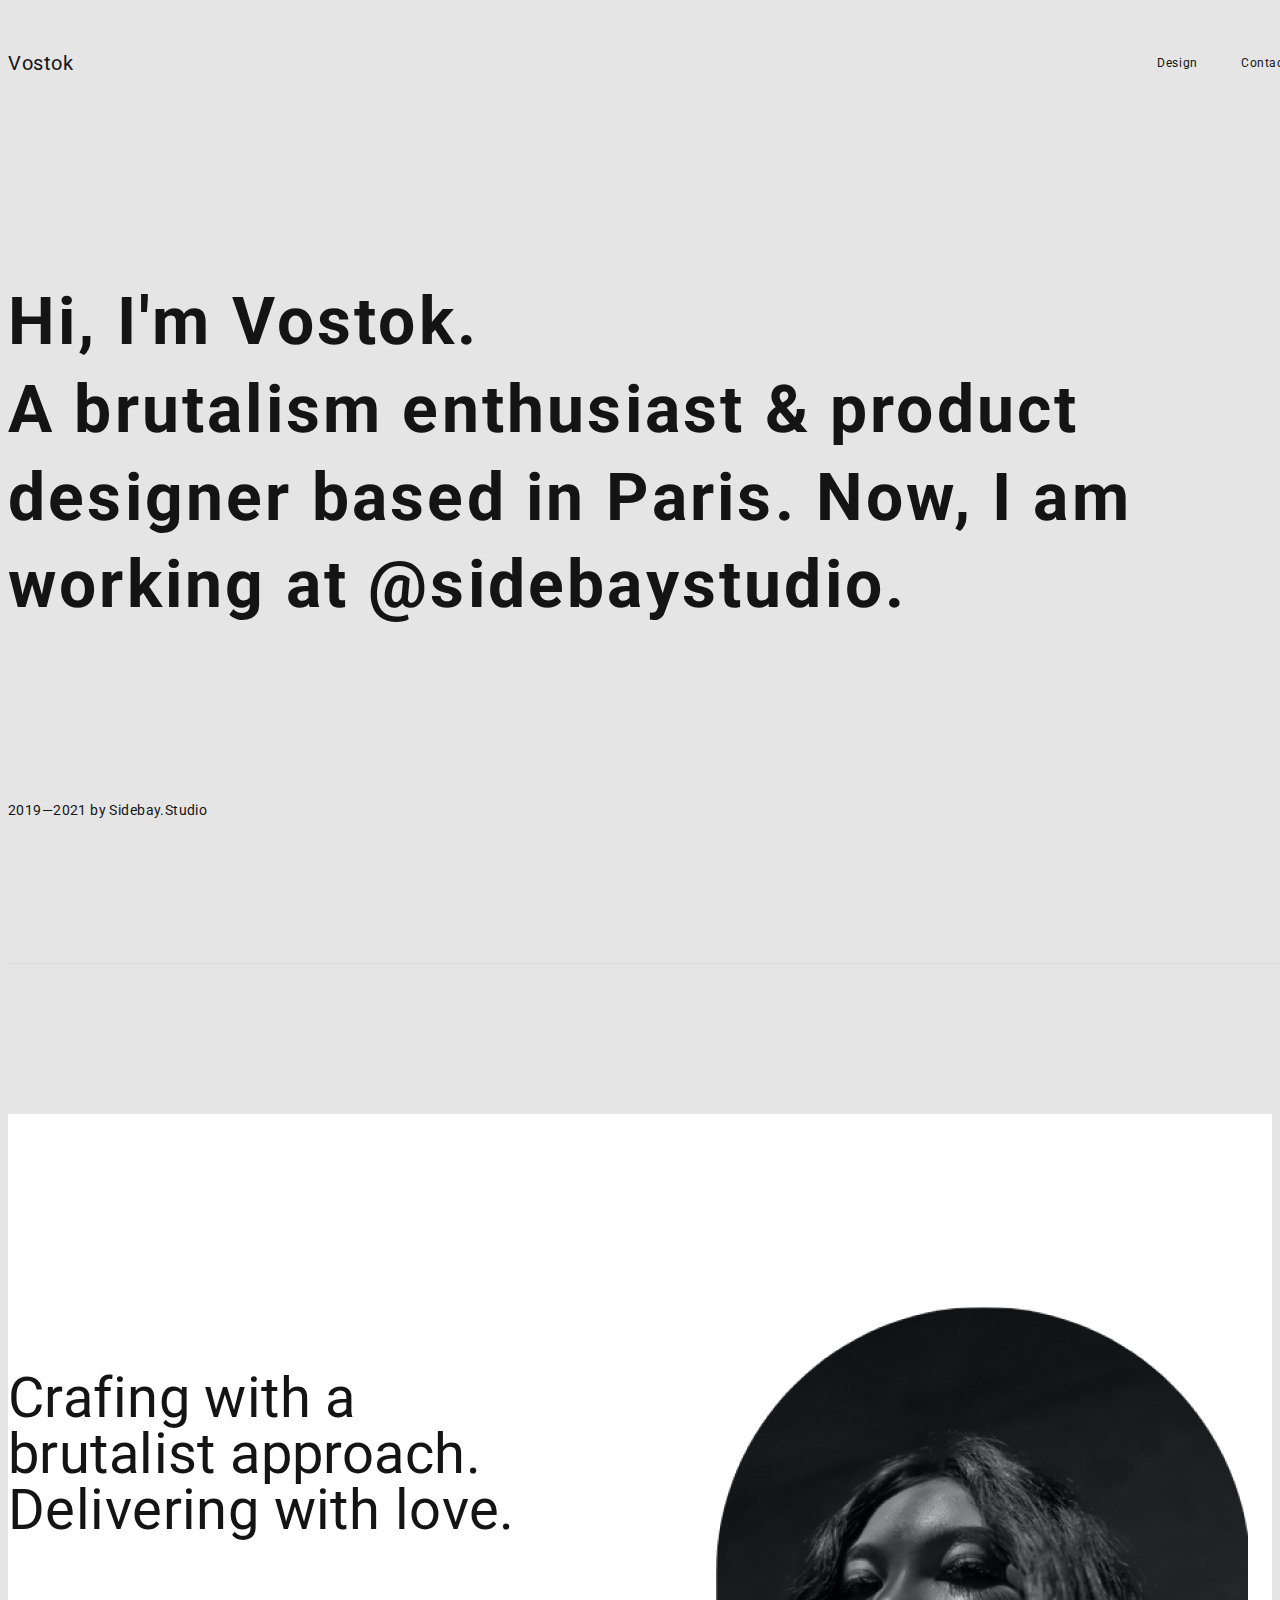
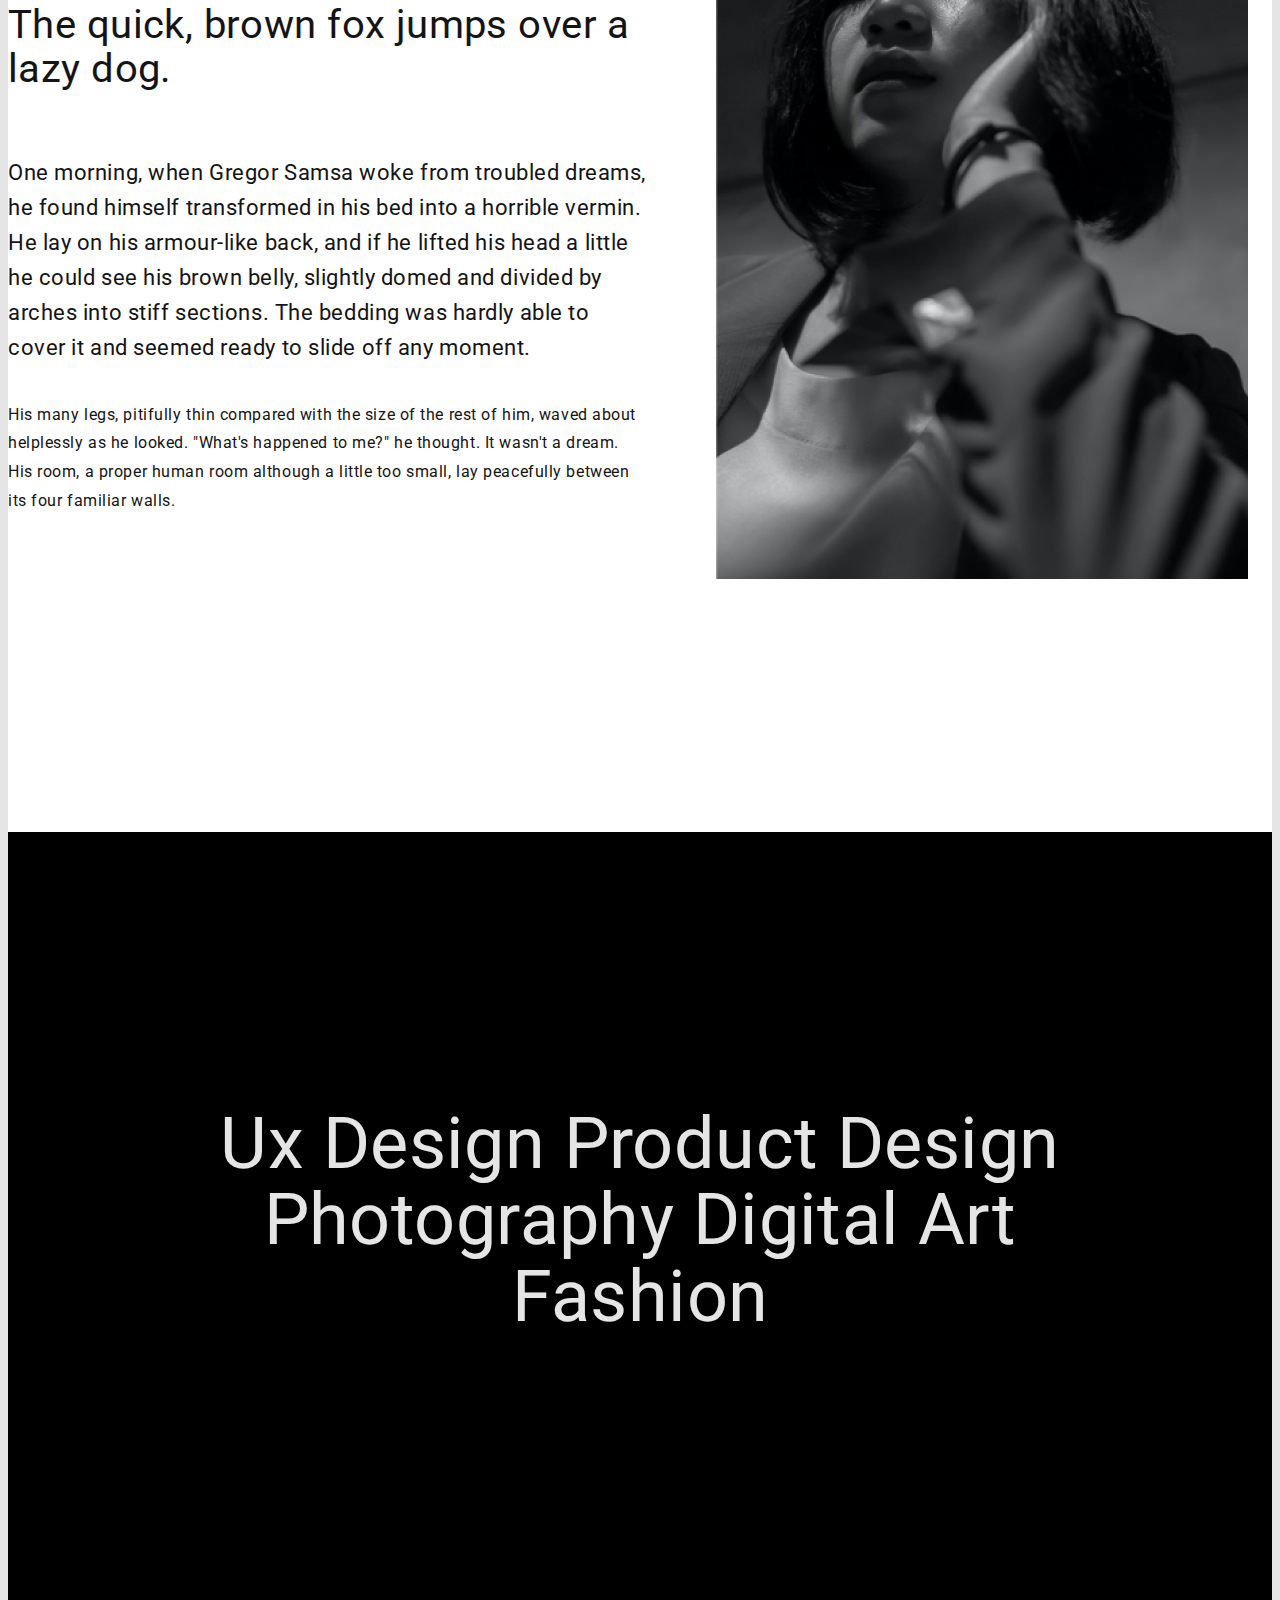
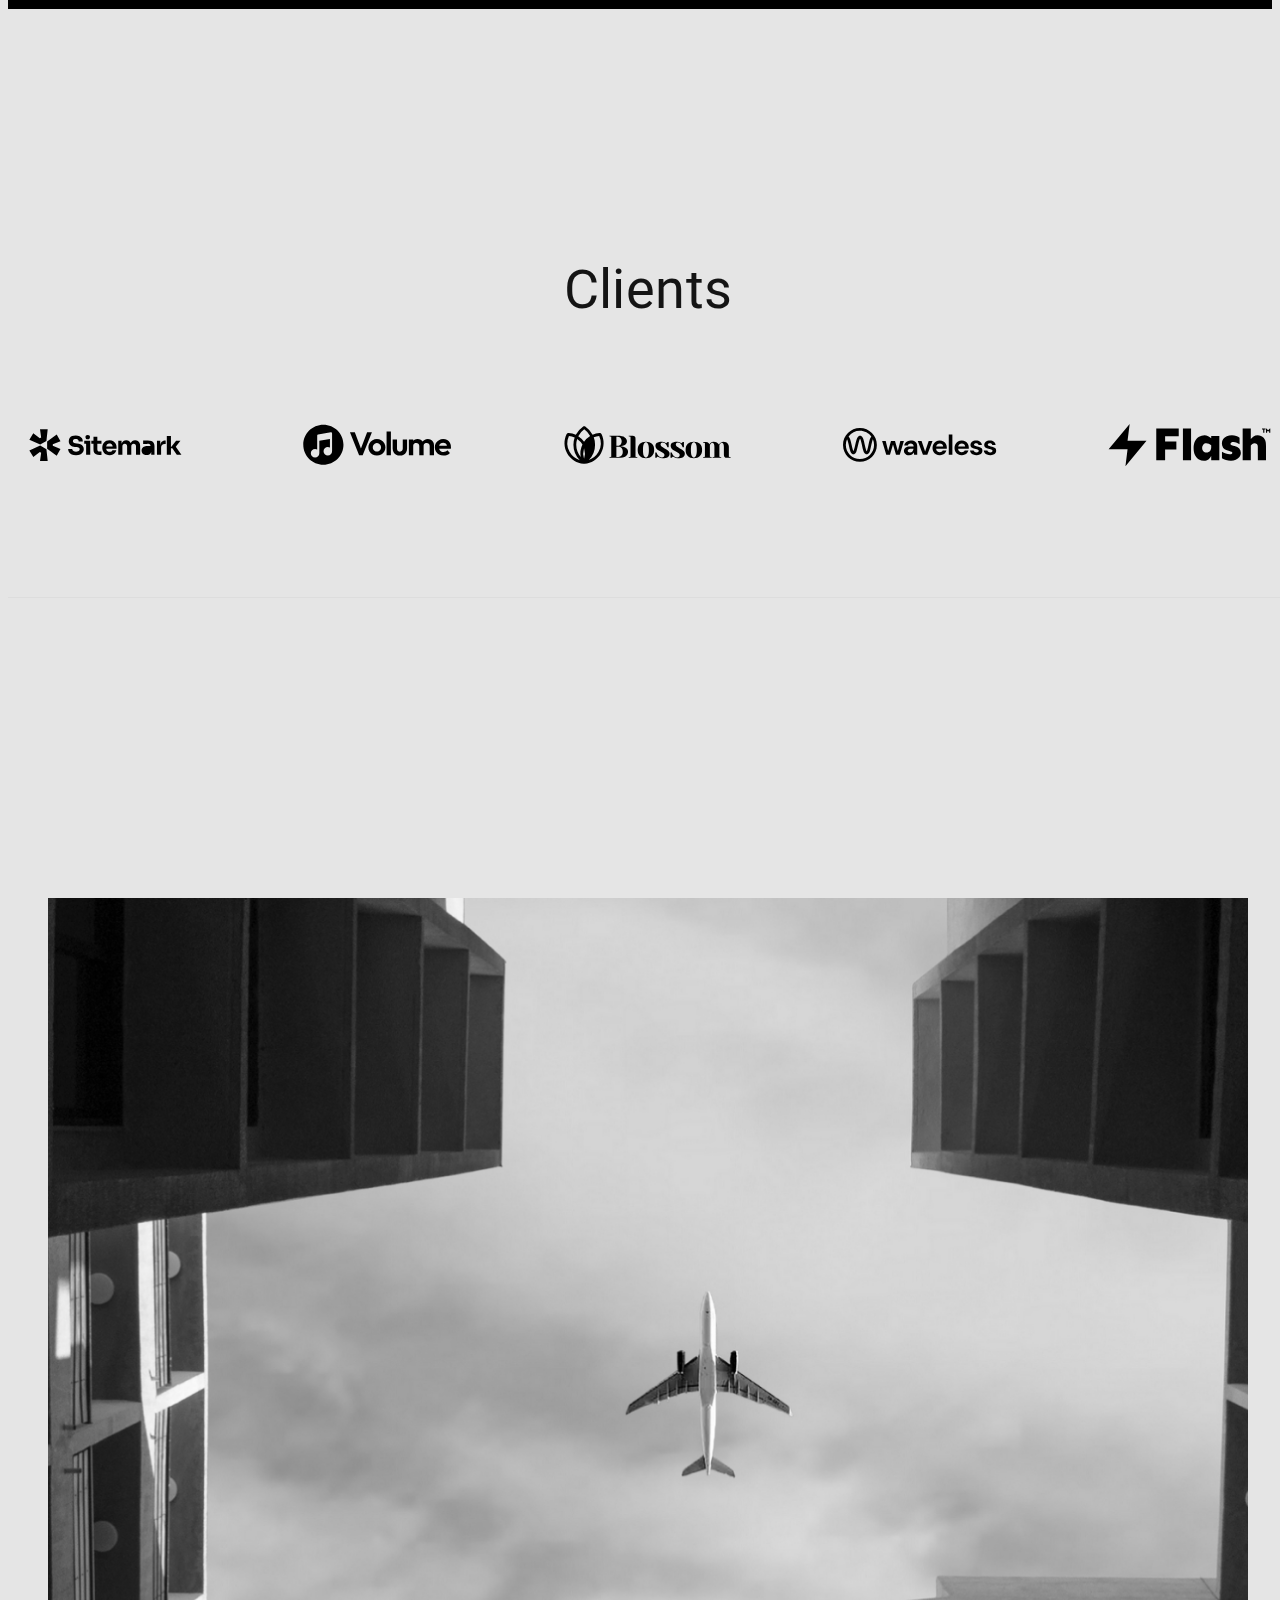
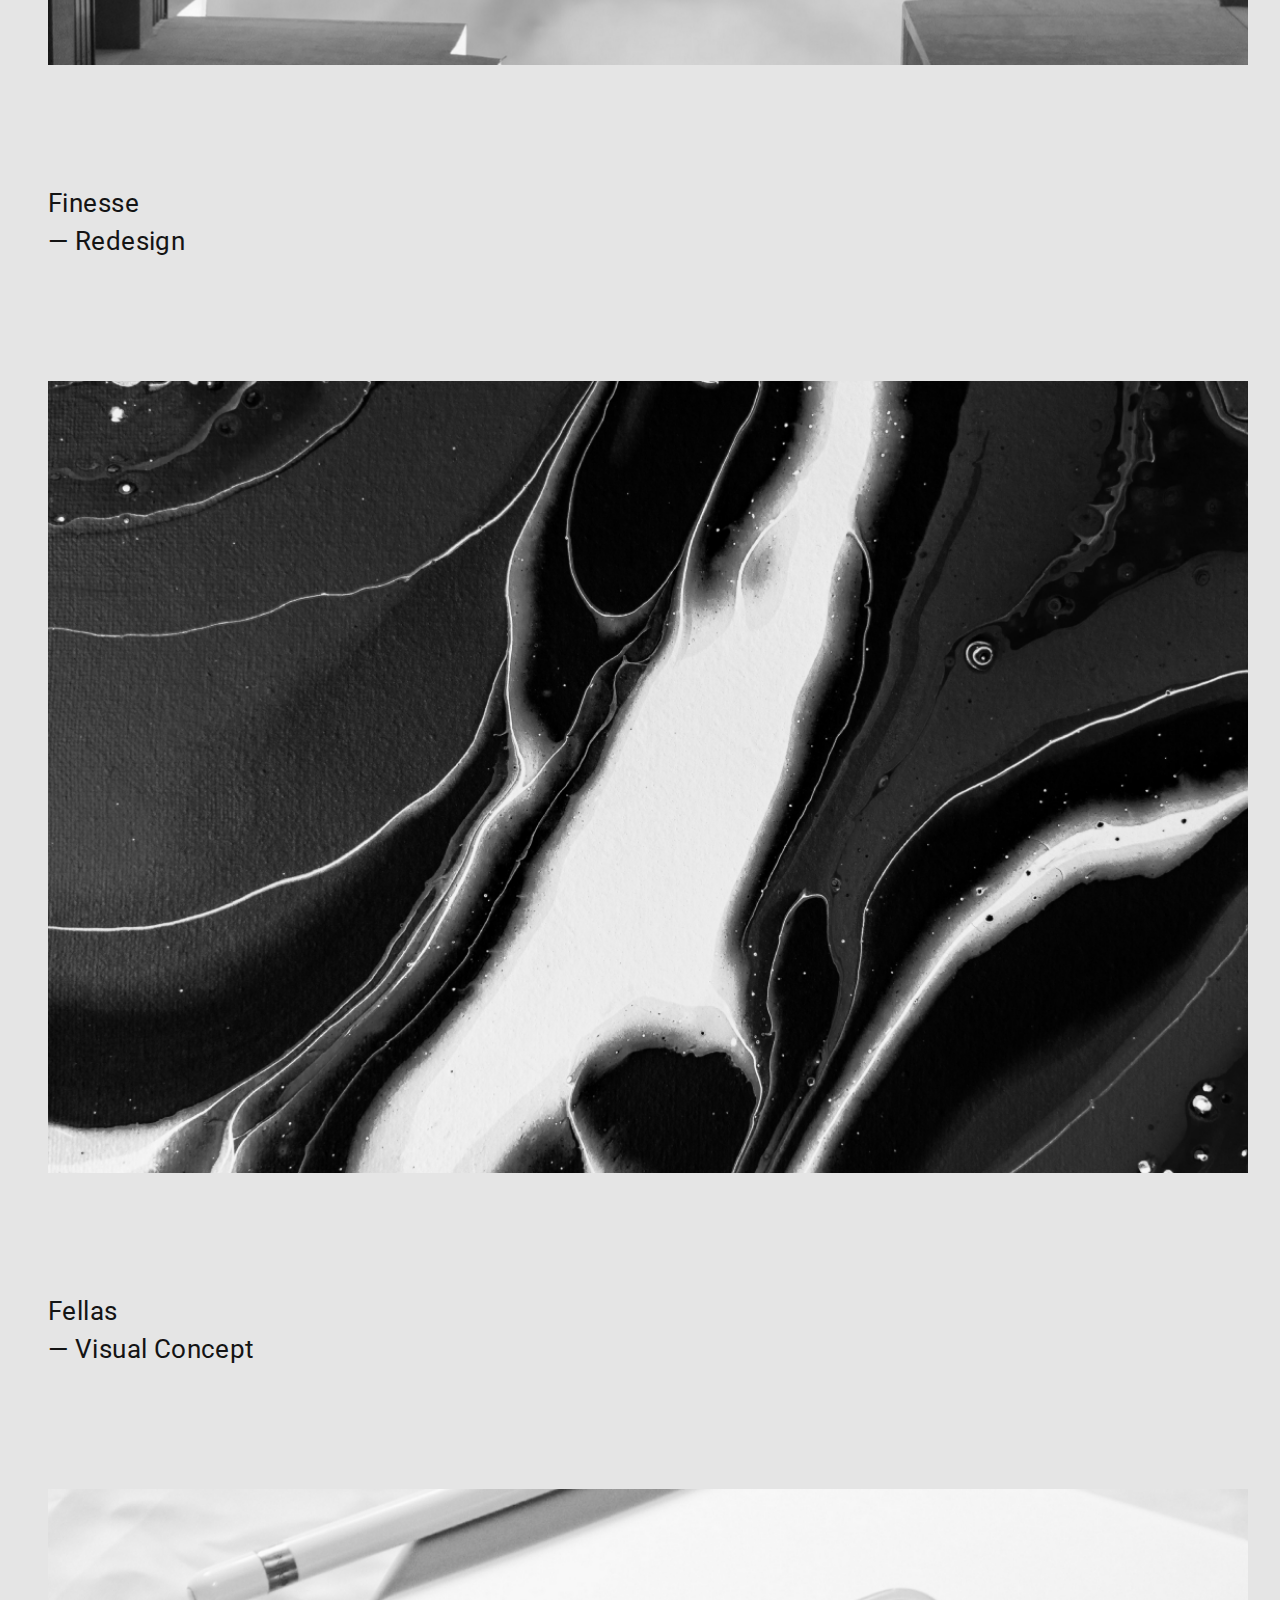
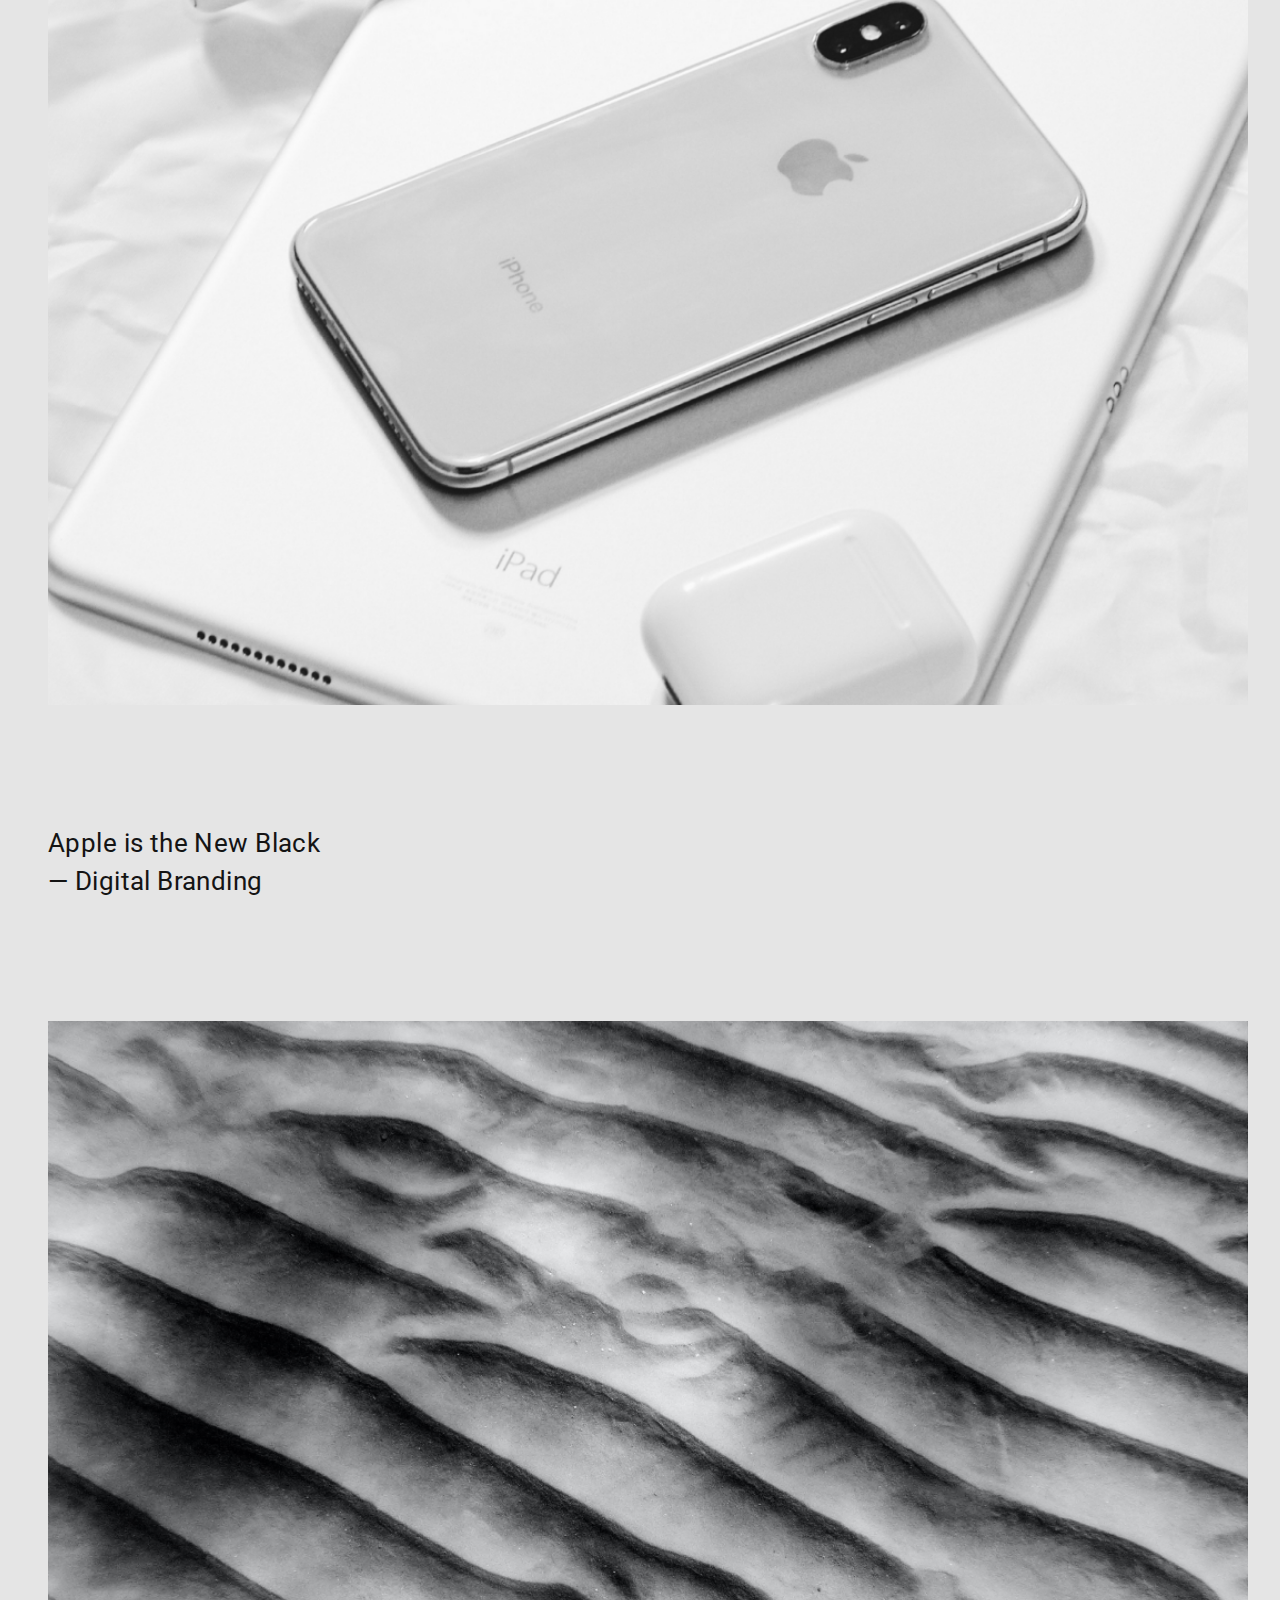
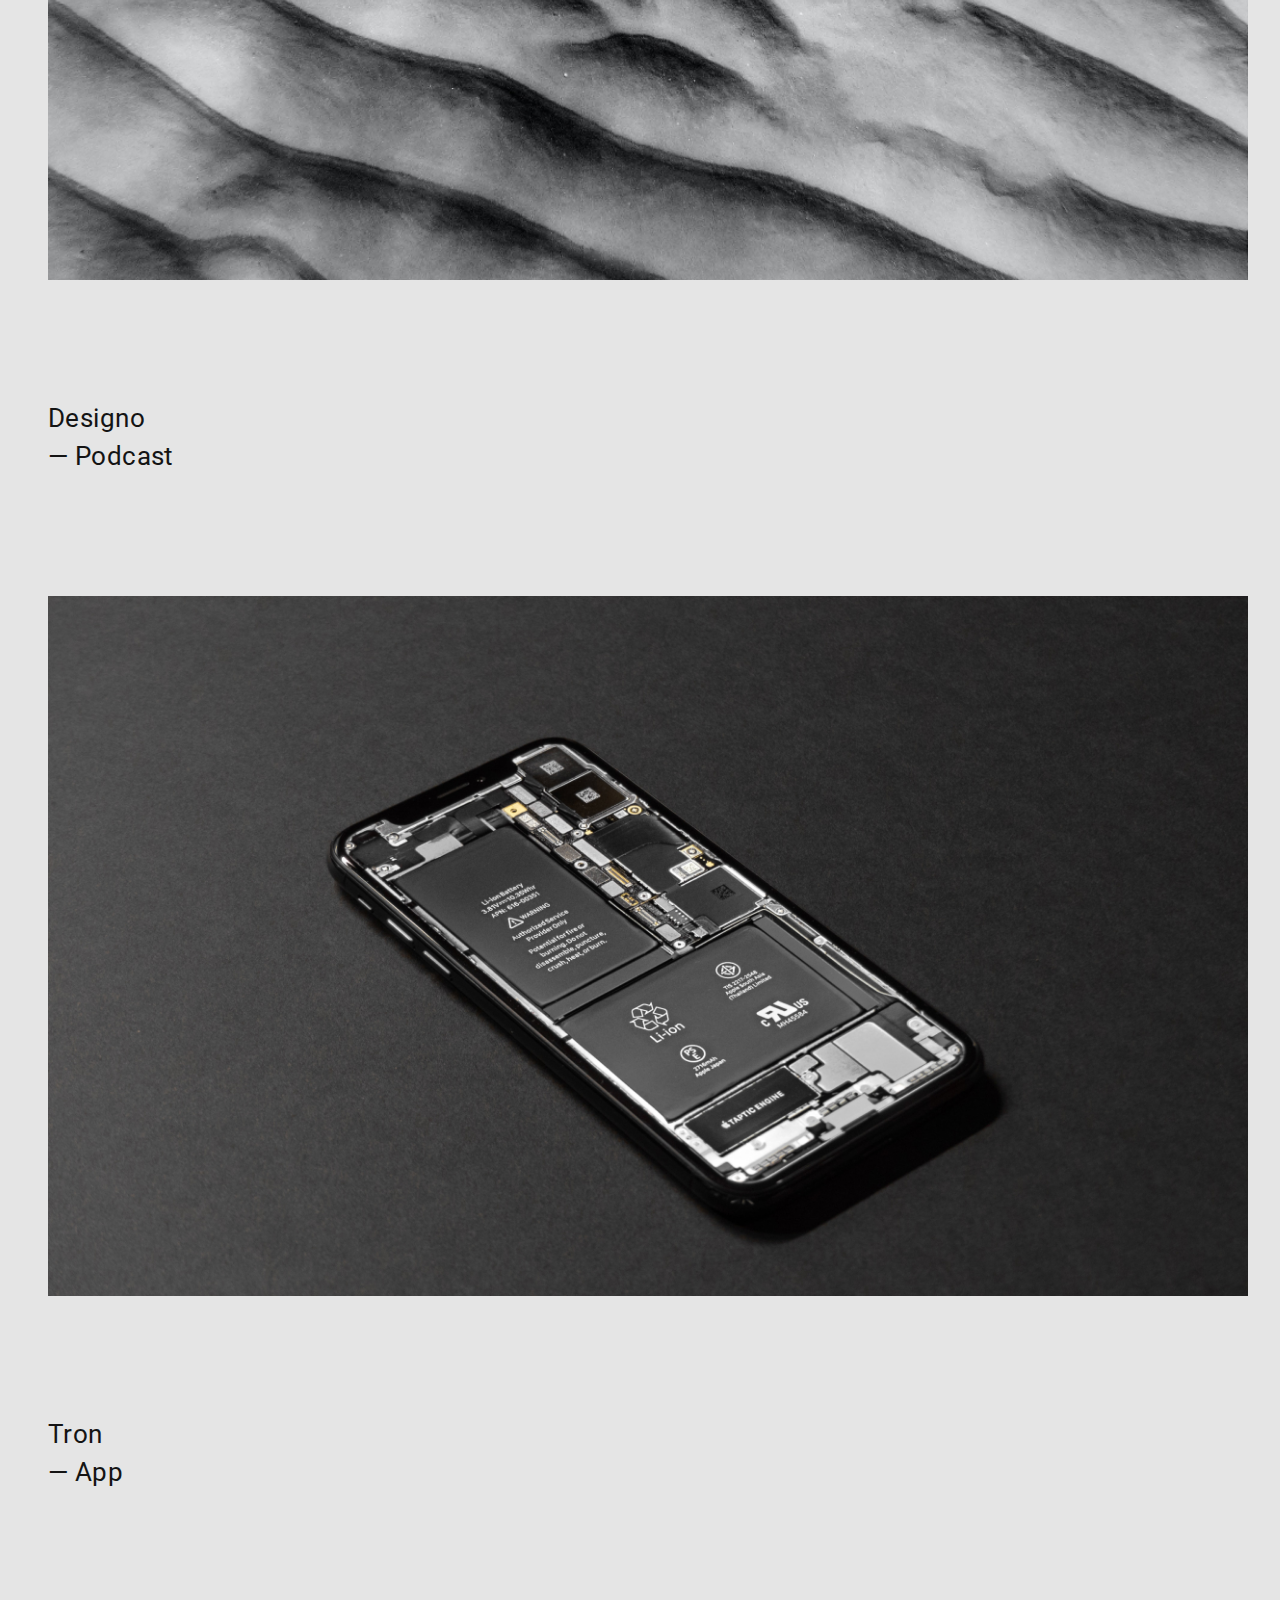
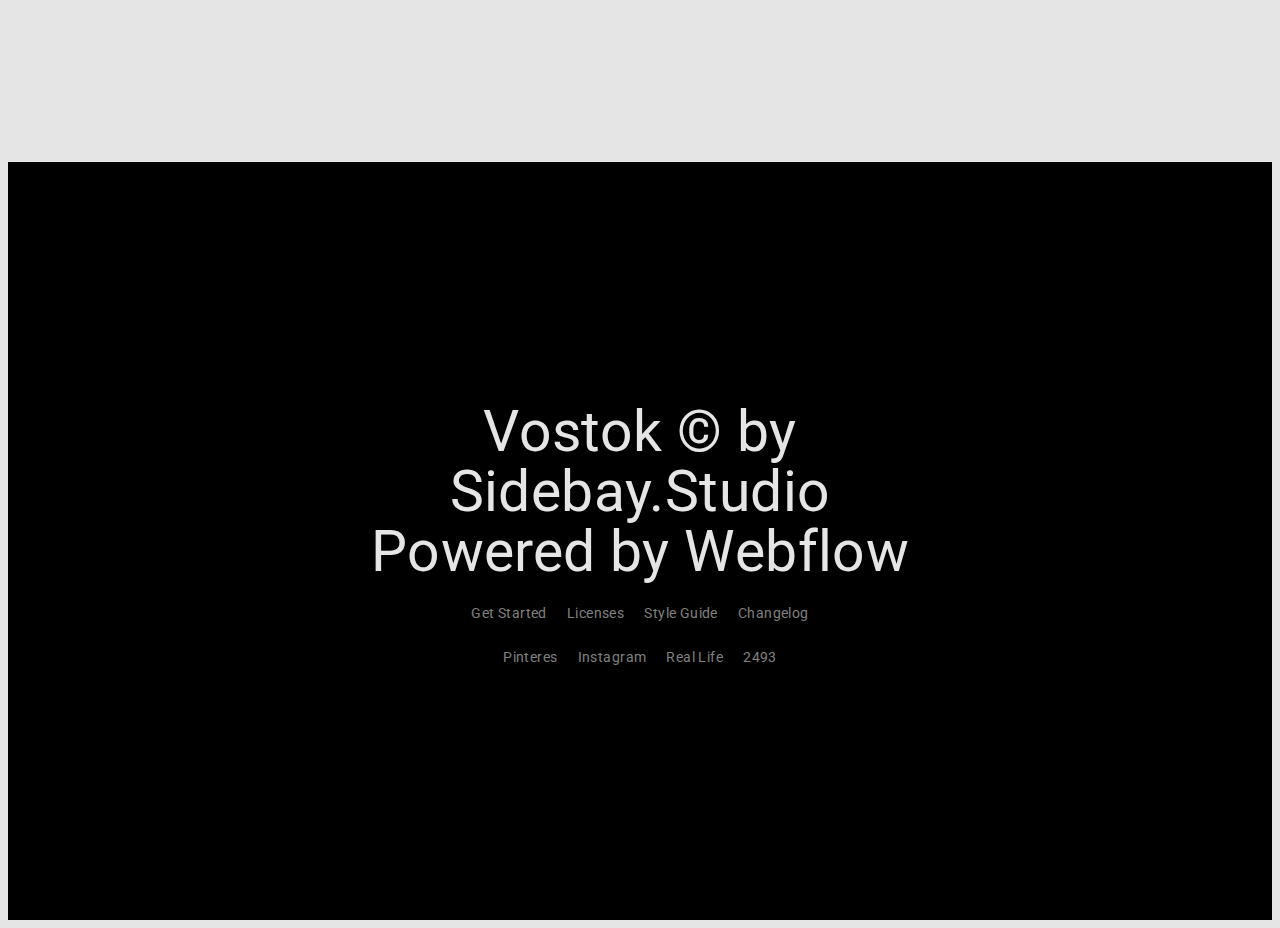
<file: index.html>
<!DOCTYPE html>
<html lang="en">

<head>
   <meta charset="UTF-8">
   <meta http-equiv="X-UA-Compatible" content="IE=edge">
   <meta name="viewport" content="width=device-width, initial-scale=1.0">
   <link rel="preconnect" href="https://fonts.googleapis.com">
   <link rel="preconnect" href="https://fonts.gstatic.com" crossorigin>
   <link href="https://fonts.googleapis.com/css2?family=Roboto:wght@400;700&display=swap" rel="stylesheet">
   <link rel="stylesheet" href="https://cdnjs.cloudflare.com/ajax/libs/modern-normalize/1.1.0/modern-normalize.min.css"
      integrity="sha512-wpPYUAdjBVSE4KJnH1VR1HeZfpl1ub8YT/NKx4PuQ5NmX2tKuGu6U/JRp5y+Y8XG2tV+wKQpNHVUX03MfMFn9Q=="
      crossorigin="anonymous" referrerpolicy="no-referrer" />
   <link rel="stylesheet" href="./styles/style.css">
   <title>Document</title>
</head>

<body>

</body>

</html>

<body>
   <!-- Header -->
   <header class="header">
      <div class="container">
         <nav class="nav">
            <p class="nav-text">Vostok</p>
            <div class="nav-links">
               <a href="#" class="nav-link">Design</a>
               <a href="#" class="nav-link">Contact</a>
            </div>
         </nav>
      </div>
   </header>
   <main>
      <!-- About -->
      <div class="about section">
         <div class="container">
            <div class="about-text">
               <p class="about-text-first">
                  Hi, I'm Vostok. <br />
                  A brutalism enthusiast & product designer based in Paris. Now, I
                  am working at @sidebaystudio.
               </p>
               <p class="about-subtext">2019—2021 by Sidebay.Studio</p>
            </div>
         </div>
      </div>
      <div class="history section">
         <div class="container">
            <div class="history-text">
               <p class="history-title">
                  Crafing with a <br />
                  brutalist approach. Delivering with love.
               </p>
               <p class="history-subtitle">
                  The quick, brown fox jumps over a lazy dog.
               </p>
               <p class="history-text-start">
                  One morning, when Gregor Samsa woke from troubled dreams, he found
                  himself transformed in his bed into a horrible vermin. He lay on
                  his armour-like back, and if he lifted his head a little he could
                  see his brown belly, slightly domed and divided by arches into
                  stiff sections. The bedding was hardly able to cover it and seemed
                  ready to slide off any moment.
               </p>
               <p class="history-text-end">
                  His many legs, pitifully thin compared with the size of the rest
                  of him, waved about helplessly as he looked. "What's happened to
                  me?" he thought. It wasn't a dream. His room, a proper human room
                  although a little too small, lay peacefully between its four
                  familiar walls.
               </p>
            </div>
            <div class="history-image">
               <img src="./images/img1.jpg" alt="girl" width="532" class="history-img" />
            </div>
         </div>
      </div>
      <!-- Hero -->
      <div class="hero">
         <p class="hero-text">
            Ux Design Product Design Photography Digital Art Fashion
         </p>
      </div>
      <!-- Clients -->
      <div class="clients section">
         <div class="container">
            <div class="clients-border">
               <p class="clients-title">Clients</p>
               <ul class="clients-logo">
                  <li class="clients-item">
                     <a href="#" class="clients-link">
                        <svg class="clients-icon" width="196" height="88">
                           <use href="./images/vostok-defs.svg#icon-1"></use>
                        </svg>
                     </a>
                  </li>
                  <li class="clients-item">
                     <a href="#" class="clients-link">
                        <svg class="clients-icon" width="196" height="88">
                           <use href="./images/vostok-defs.svg#icon-2"></use>
                        </svg>
                     </a>
                  </li>
                  <li class="clients-item">
                     <a href="#" class="clients-link">
                        <svg class="clients-icon" width="196" height="88">
                           <use href="./images/vostok-defs.svg#icon-3"></use>
                        </svg>
                     </a>
                  </li>
                  <li class="clients-item">
                     <a href="#" class="clients-link">
                        <svg class="clients-icon" width="196" height="88">
                           <use href="./images/vostok-defs.svg#icon-4"></use>
                        </svg>
                     </a>
                  </li>
                  <li class="clients-item">
                     <a href="#" class="clients-link">
                        <svg class="clients-icon" width="196" height="88">
                           <use href="./images/vostok-defs.svg#icon-5"></use>
                        </svg>
                     </a>
                  </li>
               </ul>
            </div>
         </div>
      </div>
      <!-- Picures -->
      <div class="pictures section">
         <div class="container">
            <ul class="picture-list">
               <li class="picture-item">
                  <img src="./images/img2.jpg" alt="" class="picture" width="1200" />
                  <p class="picture-description">Finesse<br />— Redesign</p>
               </li>
               <li class="picture-item">
                  <img src="./images/img3.jpg" alt="" class="picture" width="1200" />
                  <p class="picture-description">Fellas<br />— Visual Concept</p>
               </li>
               <li class="picture-item">
                  <img src="./images/img4.jpg" alt="" class="picture" width="1200" />
                  <p class="picture-description">Apple is the New Black<br />— Digital Branding</p>
               </li>
               <li class="picture-item">
                  <img src="./images/img5.jpg" alt="" class="picture" width="1200" />
                  <p class="picture-description">Designo<br />— Podcast</p>
               </li>
               <li class="picture-item">
                  <img src="./images/img6.jpg" alt="" class="picture" width="1200" />
                  <p class="picture-description">Tron<br />— App</p>
               </li>
            </ul>
         </div>
      </div>
      <!-- Footer -->
      <footer class="footer">
         <div class="footer-title">
            <p class="footer-text">
               Vostok © by<br />Sidebay.Studio<br />Powered by Webflow
            </p>
         </div>
         <div class="footer-link">
            <a href="#" class="footer-links">Get Started</a>
            <a href="#" class="footer-links">Licenses</a>
            <a href="#" class="footer-links">Style Guide</a>
            <a href="#" class="footer-links">Changelog</a>
         </div>
         <div class="footer-social">
            <a href="#" class="footer-social">Pinteres</a>
            <a href="#" class="footer-social">Instagram</a>
            <a href="#" class="footer-social">Real Life</a>
            <a href="#" class="footer-social">2493</a>
         </div>
      </footer>
   </main>
</body>

</html>
</file>
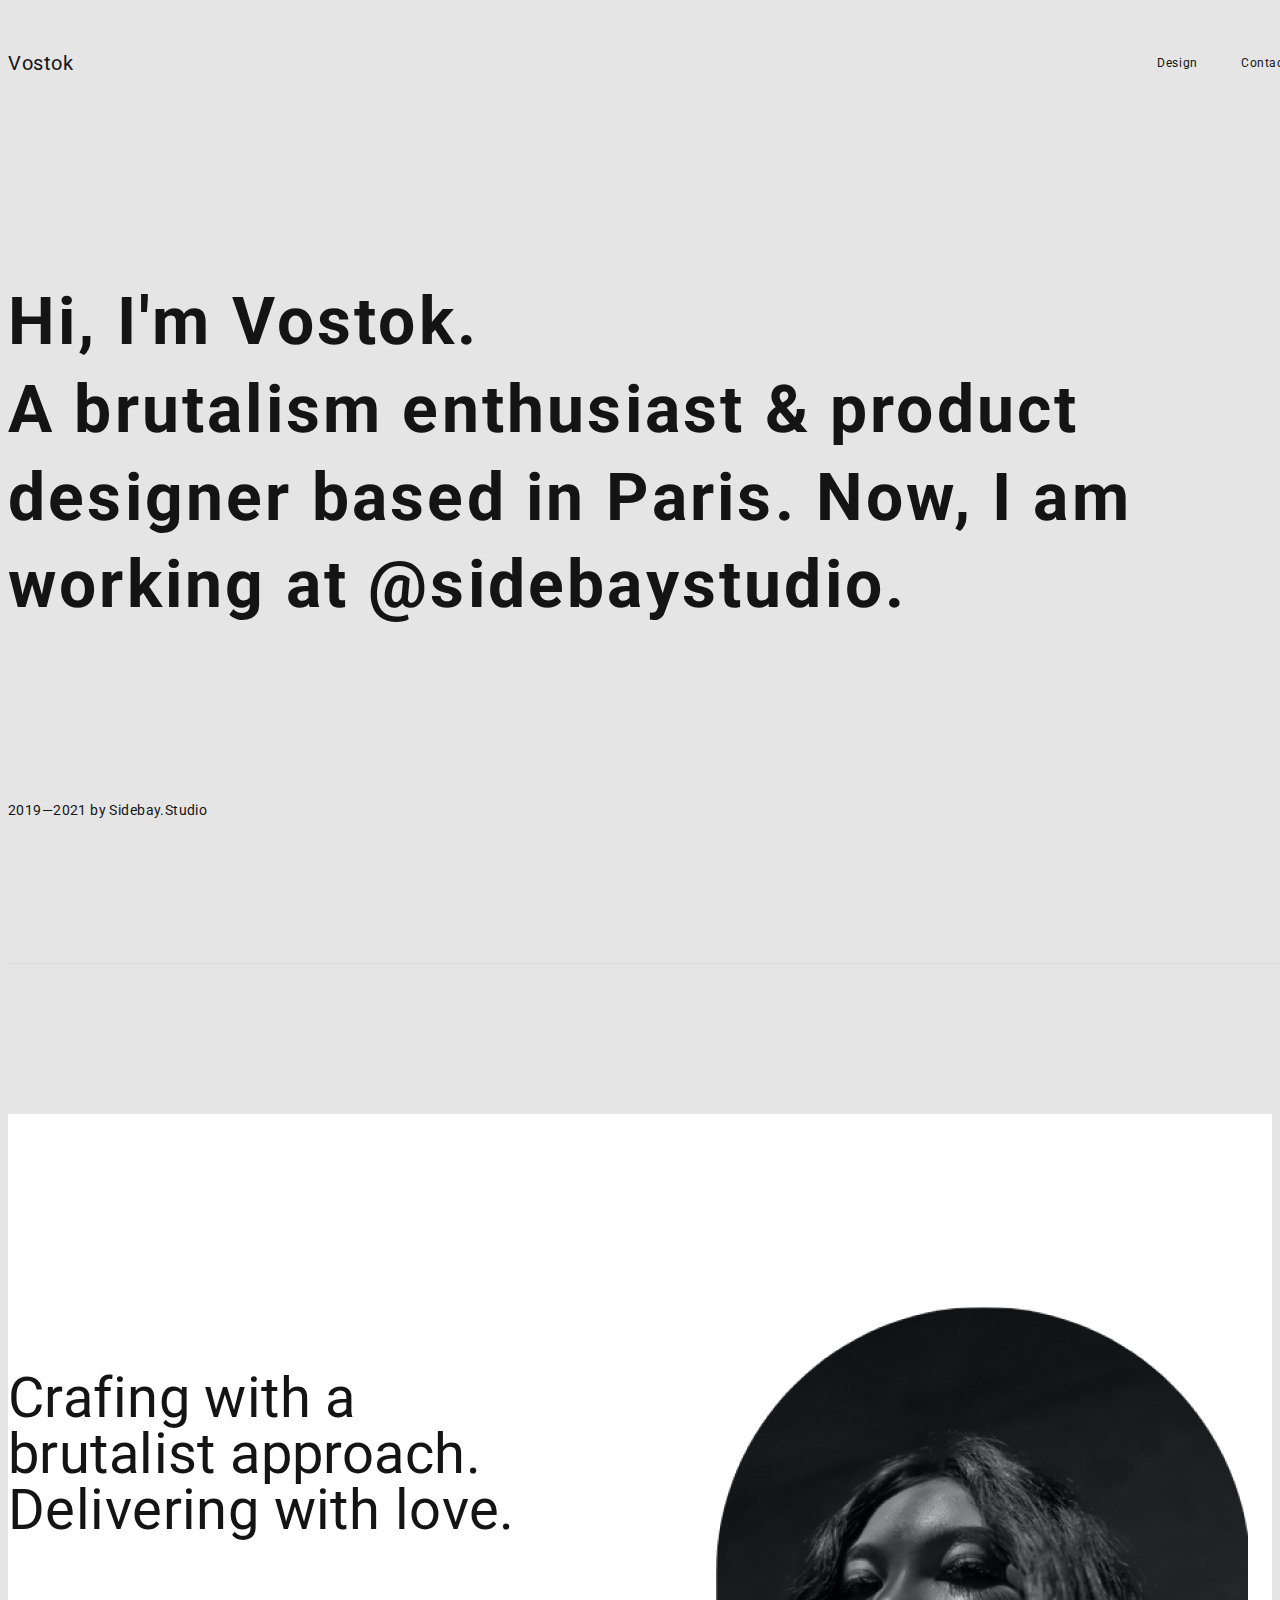
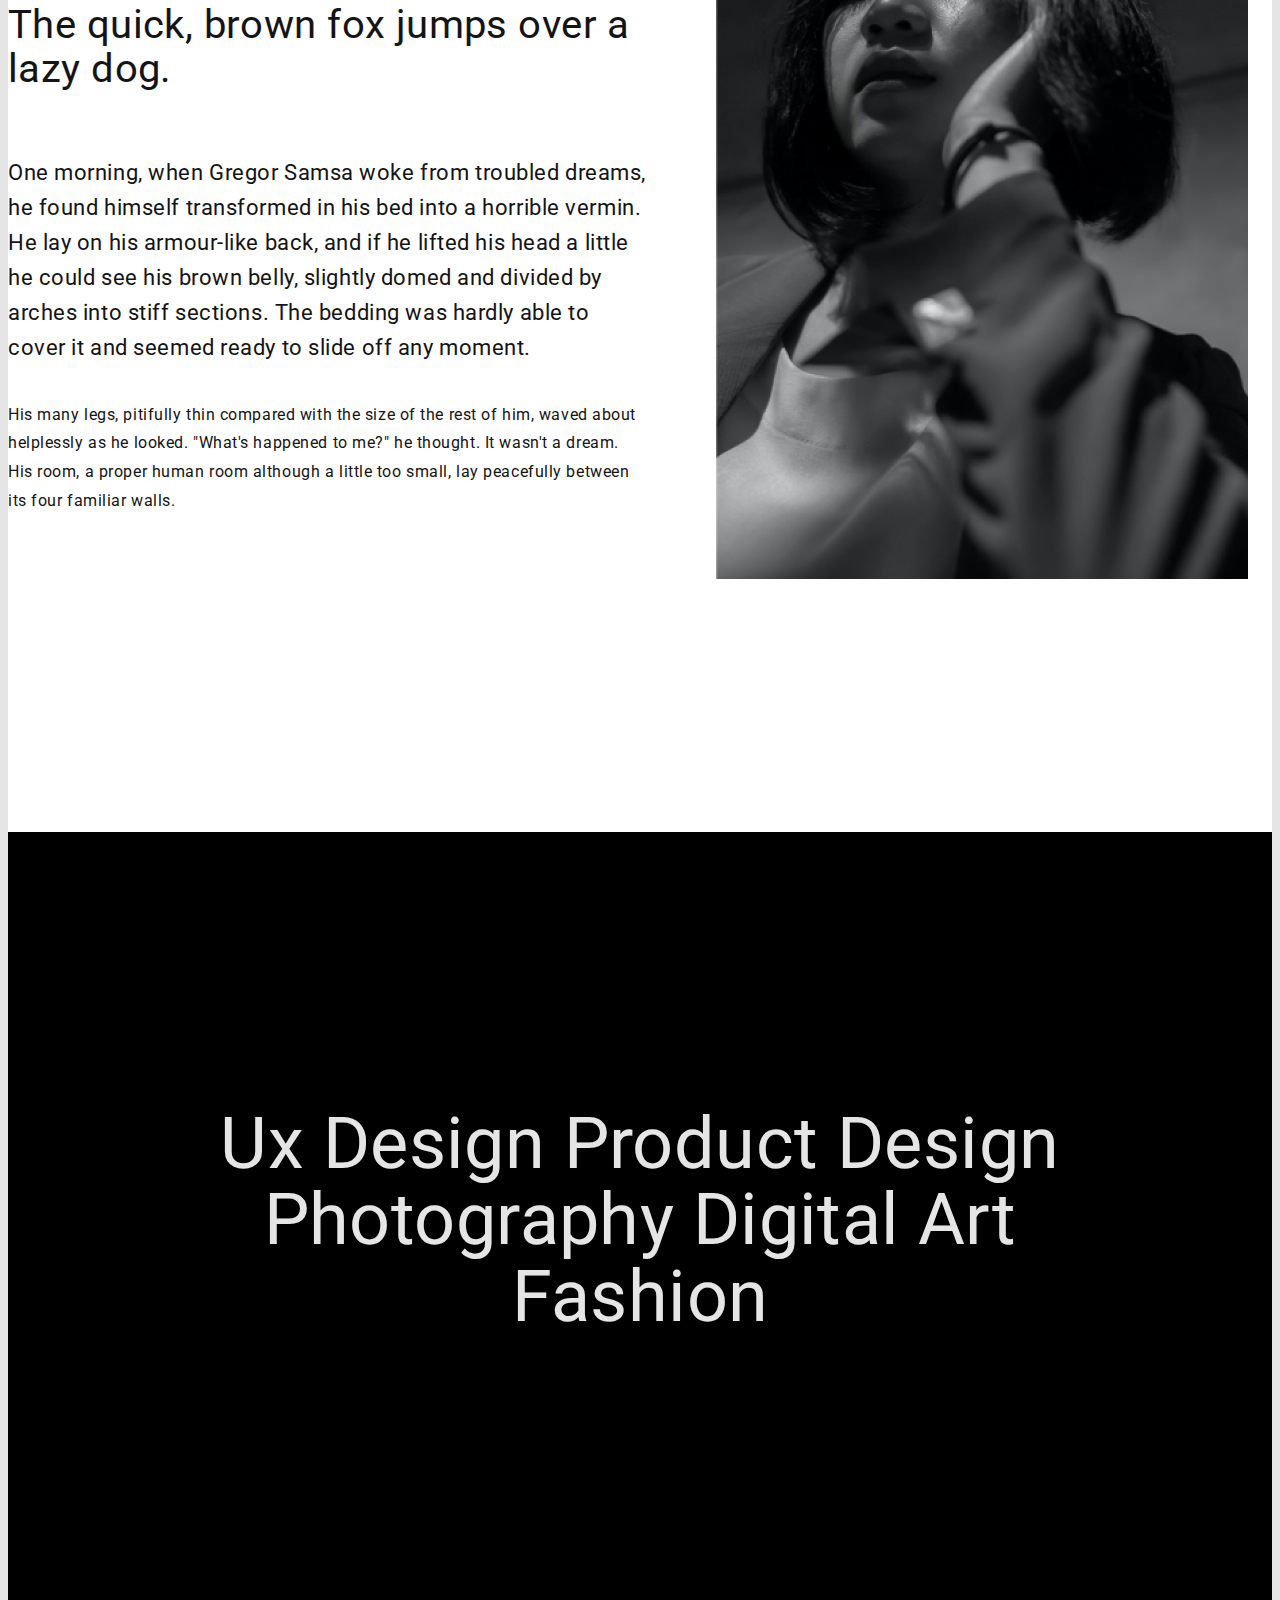
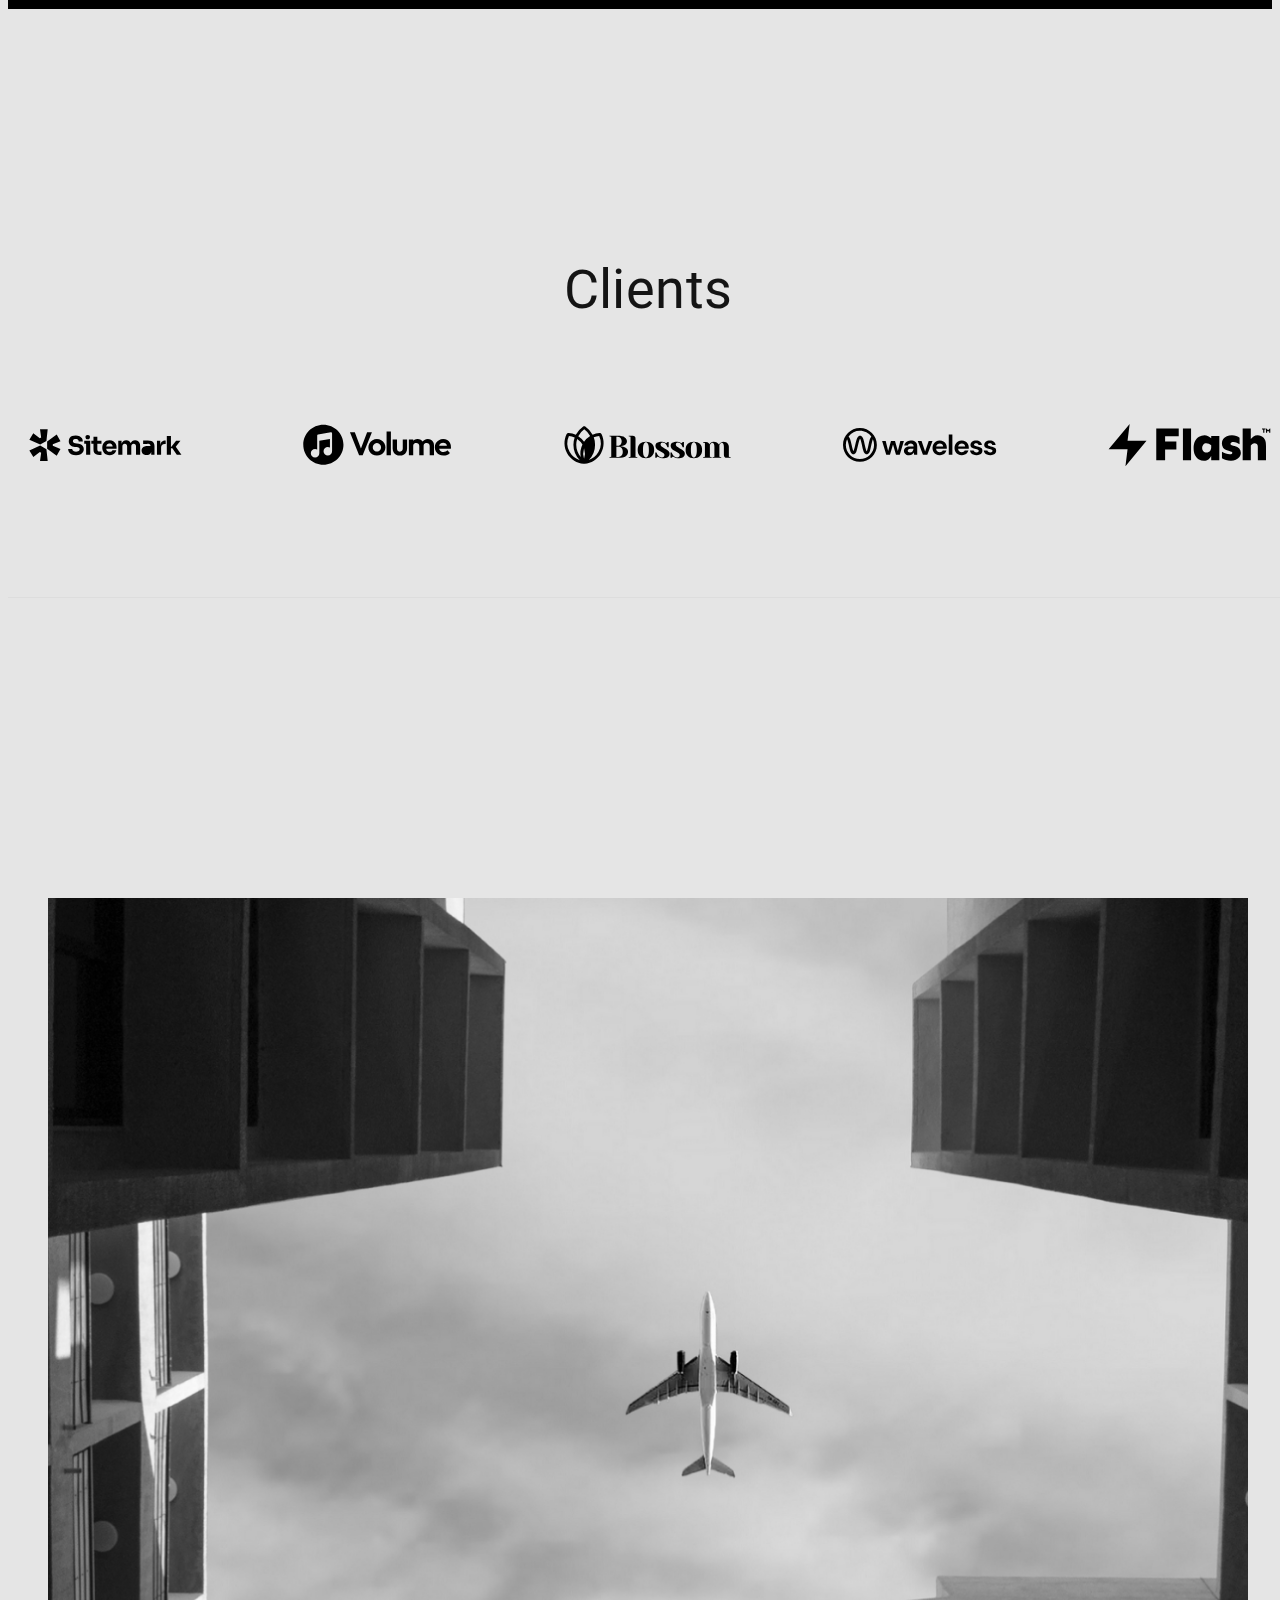
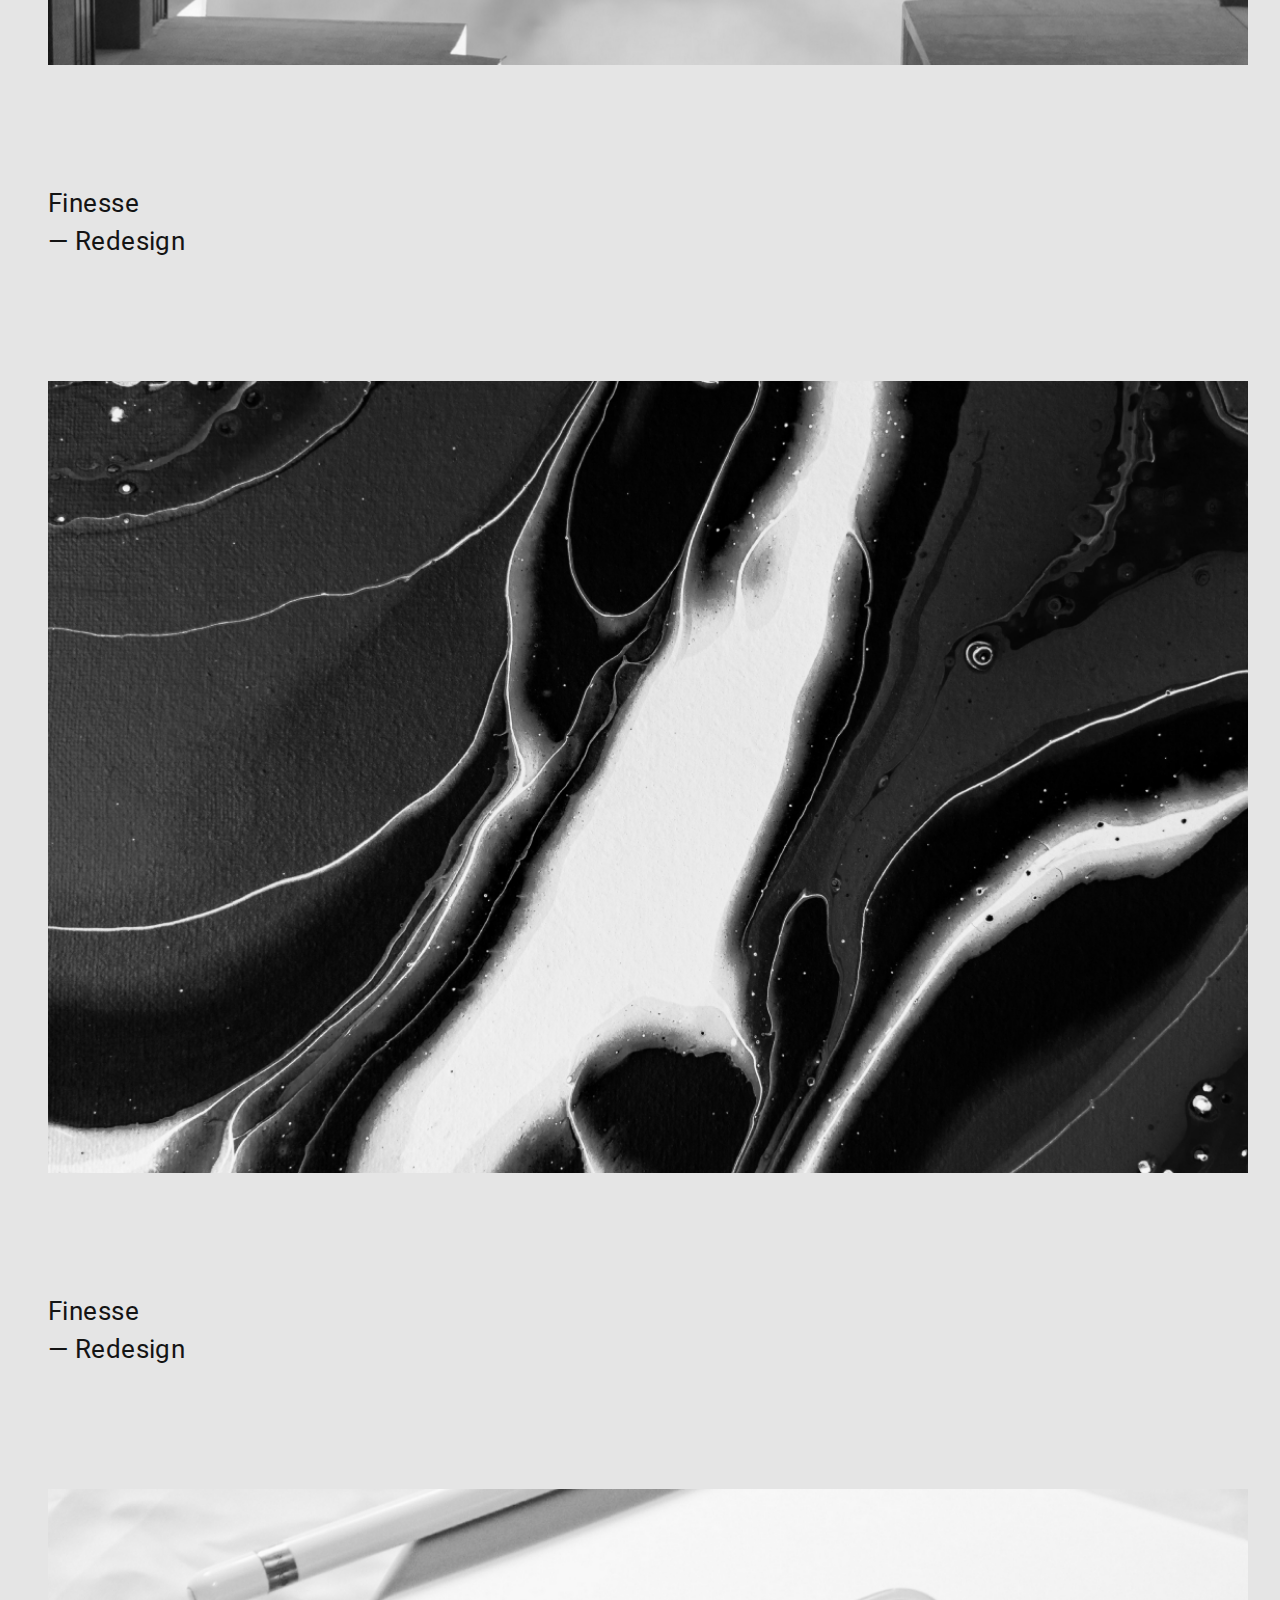
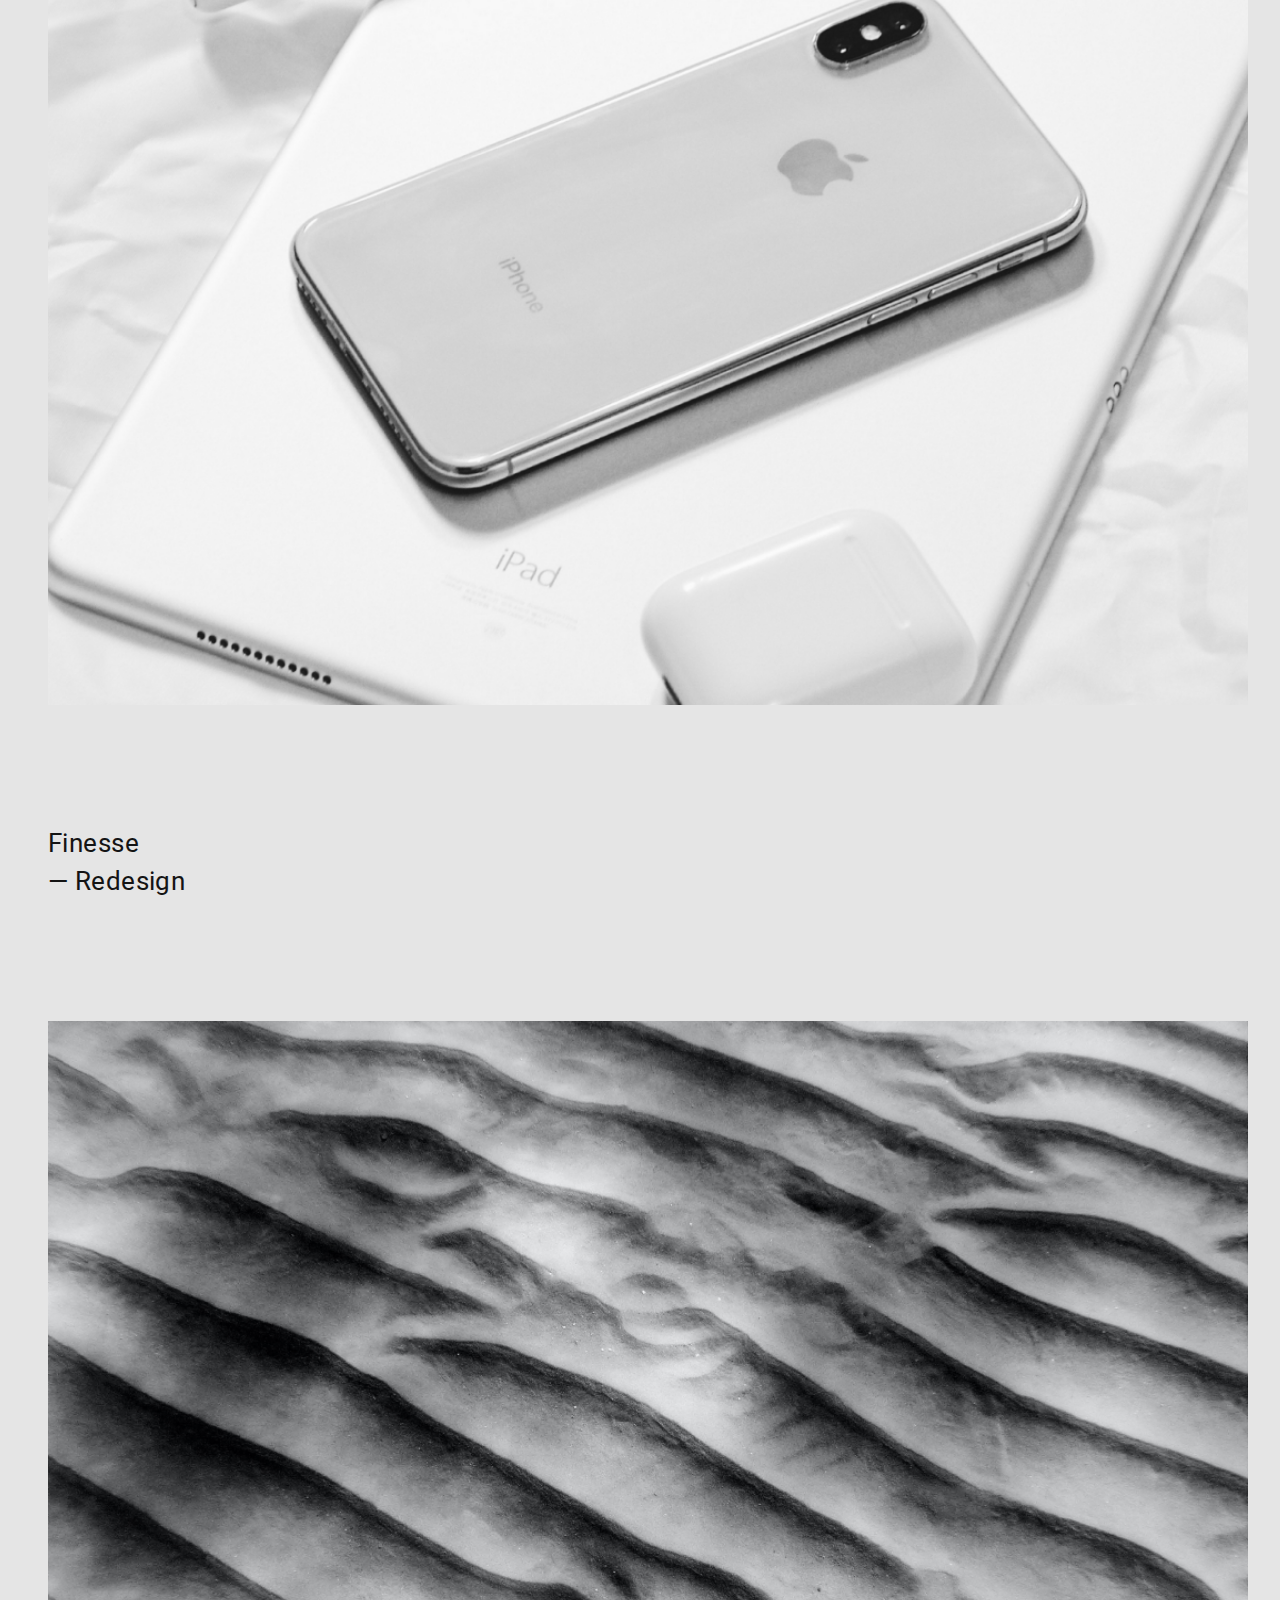
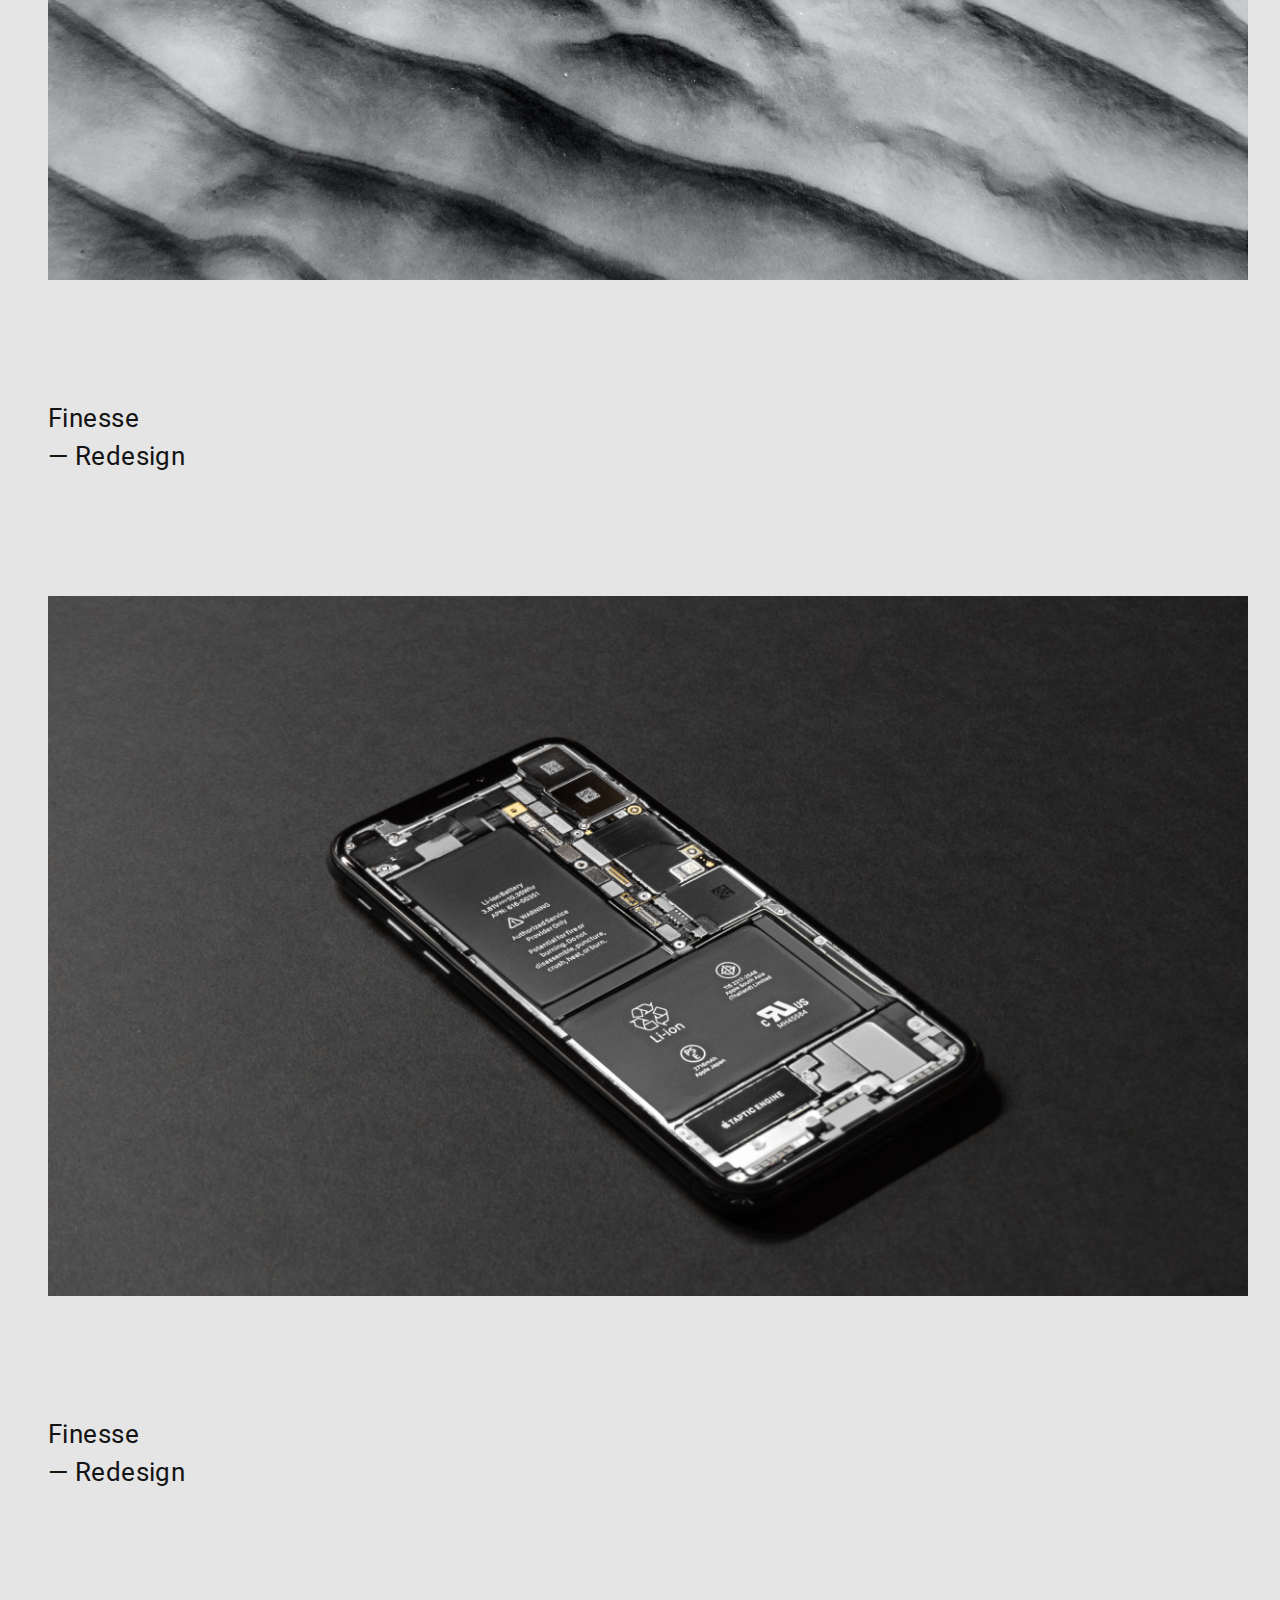
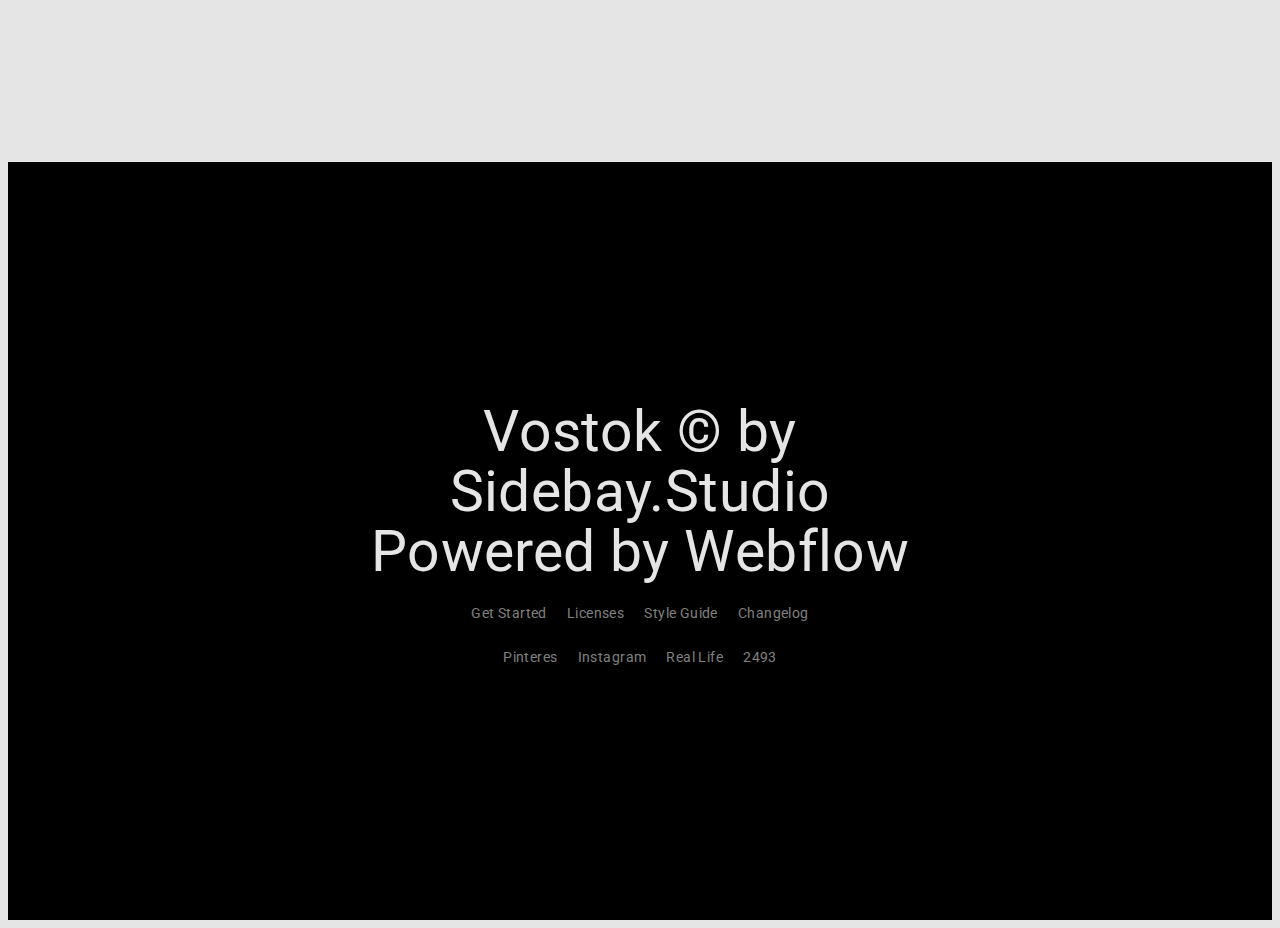
<file: vostok.html>
<!DOCTYPE html>
<html lang="en">

<head>
   <meta charset="UTF-8" />
   <meta http-equiv="X-UA-Compatible" content="IE=edge" />
   <meta name="viewport" content="width=device-width, initial-scale=1.0" />
   <link rel="preconnect" href="https://fonts.googleapis.com" />
   <link rel="preconnect" href="https://fonts.gstatic.com" crossorigin />
   <link href="https://fonts.googleapis.com/css2?family=Roboto:wght@400;700&display=swap" rel="stylesheet" />
   <link rel="stylesheet" href="https://cdnjs.cloudflare.com/ajax/libs/modern-normalize/1.1.0/modern-normalize.min.css"
      integrity="sha512-wpPYUAdjBVSE4KJnH1VR1HeZfpl1ub8YT/NKx4PuQ5NmX2tKuGu6U/JRp5y+Y8XG2tV+wKQpNHVUX03MfMFn9Q=="
      crossorigin="anonymous" referrerpolicy="no-referrer" />
   <link rel="stylesheet" href="css/style.css" />
   <title>Document</title>
</head>

<body>
   <!-- Header -->
   <header class="header">
      <div class="container">
         <nav class="nav">
            <p class="nav-text">Vostok</p>
            <div class="nav-links">
               <a href="#" class="nav-link">Design</a>
               <a href="#" class="nav-link">Contact</a>
            </div>
         </nav>
      </div>
   </header>
   <main>
      <!-- About -->
      <div class="about section">
         <div class="container">
            <div class="about-text">
               <p class="about-text-first">
                  Hi, I'm Vostok. <br />
                  A brutalism enthusiast & product designer based in Paris. Now, I
                  am working at @sidebaystudio.
               </p>
               <p class="about-subtext">2019—2021 by Sidebay.Studio</p>
            </div>
         </div>
      </div>
      <div class="history section">
         <div class="container">
            <div class="history-text">
               <p class="history-title">
                  Crafing with a <br />
                  brutalist approach. Delivering with love.
               </p>
               <p class="history-subtitle">
                  The quick, brown fox jumps over a lazy dog.
               </p>
               <p class="history-text-start">
                  One morning, when Gregor Samsa woke from troubled dreams, he found
                  himself transformed in his bed into a horrible vermin. He lay on
                  his armour-like back, and if he lifted his head a little he could
                  see his brown belly, slightly domed and divided by arches into
                  stiff sections. The bedding was hardly able to cover it and seemed
                  ready to slide off any moment.
               </p>
               <p class="history-text-end">
                  His many legs, pitifully thin compared with the size of the rest
                  of him, waved about helplessly as he looked. "What's happened to
                  me?" he thought. It wasn't a dream. His room, a proper human room
                  although a little too small, lay peacefully between its four
                  familiar walls.
               </p>
            </div>
            <div class="history-image">
               <img src="./images/img1.jpg" alt="girl" width="532px" class="history-img" />
            </div>
         </div>
      </div>
      <!-- Hero -->
      <div class="hero">
         <p class="hero-text">
            Ux Design Product Design Photography Digital Art Fashion
         </p>
      </div>
      <!-- Clients -->
      <div class="clients section">
         <div class="container">
            <div class="clients-border">
               <p class="clients-title">Clients</p>
               <ul class="clients-logo">
                  <li class="clients-item">
                     <a href="#" class="clients-link">
                        <svg class="clients-icon" width="196" height="88">
                           <use href="./images/vostok-defs.svg#icon-1"></use>
                        </svg>
                     </a>
                  </li>
                  <li class="clients-item">
                     <a href="#" class="clients-link">
                        <svg class="clients-icon" width="196" height="88">
                           <use href="./images/vostok-defs.svg#icon-2"></use>
                        </svg>
                     </a>
                  </li>
                  <li class="clients-item">
                     <a href="#" class="clients-link">
                        <svg class="clients-icon" width="196" height="88">
                           <use href="./images/vostok-defs.svg#icon-3"></use>
                        </svg>
                     </a>
                  </li>
                  <li class="clients-item">
                     <a href="#" class="clients-link">
                        <svg class="clients-icon" width="196" height="88">
                           <use href="./images/vostok-defs.svg#icon-4"></use>
                        </svg>
                     </a>
                  </li>
                  <li class="clients-item">
                     <a href="#" class="clients-link">
                        <svg class="clients-icon" width="196" height="88">
                           <use href="./images/vostok-defs.svg#icon-5"></use>
                        </svg>
                     </a>
                  </li>
               </ul>
            </div>
         </div>
      </div>
      <!-- Picures -->
      <div class="pictures section">
         <div class="container">
            <ul class="picture-list">
               <li class="picture-item">
                  <img src="./images/img2.jpg" alt="" class="picture" width="1200" />
                  <p class="picture-description">Finesse<br />— Redesign</p>
               </li>
               <li class="picture-item">
                  <img src="./images/img3.jpg" alt="" class="picture" width="1200" />
                  <p class="picture-description">Finesse<br />— Redesign</p>
               </li>
               <li class="picture-item">
                  <img src="./images/img4.jpg" alt="" class="picture" width="1200" />
                  <p class="picture-description">Finesse<br />— Redesign</p>
               </li>
               <li class="picture-item">
                  <img src="./images/img5.jpg" alt="" class="picture" width="1200" />
                  <p class="picture-description">Finesse<br />— Redesign</p>
               </li>
               <li class="picture-item">
                  <img src="./images/img6.jpg" alt="" class="picture" width="1200" />
                  <p class="picture-description">Finesse<br />— Redesign</p>
               </li>
            </ul>
         </div>
      </div>
      <!-- Footer -->
      <footer class="footer">
         <div class="footer-title">
            <p class="footer-text">
               Vostok © by<br />Sidebay.Studio<br />Powered by Webflow
            </p>
         </div>
         <div class="footer-link">
            <a href="#" class="footer-links">Get Started</a>
            <a href="#" class="footer-links">Licenses</a>
            <a href="#" class="footer-links">Style Guide</a>
            <a href="#" class="footer-links">Changelog</a>
         </div>
         <div class="footer-social">
            <a href="#" class="footer-social">Pinteres</a>
            <a href="#" class="footer-social">Instagram</a>
            <a href="#" class="footer-social">Real Life</a>
            <a href="#" class="footer-social">2493</a>
         </div>
      </footer>
   </main>
</body>

</html>
</file>
<file: styles/style.css>
*,
*::before,
*::after {
   box-sizing: inherit;
}

:root {
   --primary-text-color: #141414;
   --main-color: #E5E5E5;
   --hero-color: #000000;

}

html {
   box-sizing: border-box;
}

ul {
   list-style: none;
   margin: 0;
   padding: 0;
}

p,
h1,
h2,
h3,
h4 {
   margin: 0 auto;
}

/* .visually-hidden {
   position: absolute;
   white-space: nowrap;
   width: 1px;
   height: 1px;
   overflow: hidden;
   border: 0;
   padding: 0;
   clip: rect(0 0 0 0);
   clip-path: inset(50%);
   margin: -1px;
} */

.container {
   width: 1280px;

   margin-left: auto;
   margin-right: auto;
}

body {
   /* width: 1440px; */
   background-color: var(--main-color);
   color: var(--primary-text-color);

   font-family: "Roboto", sans-serif;
   letter-spacing: 0.03em;
   font-size: 14px;
   line-height: 1.71;
}

.section {
   padding-top: 150px;
   padding-bottom: 150px;
}

/* Header */

.nav {
   display: flex;
   align-items: center;
   padding-top: 40px;
   padding-bottom: 50px;
}
.nav-text {
   font-size: 20px;
   line-height: 1.5;
   letter-spacing: 0.56px;
   margin-left: 0;
}

.nav-link {
   color: inherit;
   text-decoration: none;

   font-size: 12px;
   line-height: 1.75;
   letter-spacing: 0.56px;
   outline: red;

   padding-top: 40px;
   padding-bottom: 50px;
}

.nav-link:not(:last-child) {
   margin-right: 40px;
}

.nav-link:hover {
   color: red;
}

/* About */

.about-text {
   border-bottom: 1px solid #DDDDDD;
}

.about-text-first {
   font-weight: 700;
   font-size: 66px;
   line-height: 1.33;
   letter-spacing: 3.2px;

   margin-bottom: 170px;
}

.about-subtext {
   margin-bottom: 140px;
}

/* History */

.history {
   width: 100%;
}

.history.section {
   background-color: #fff;
}

.history .container {
   display: flex;
   justify-content: space-between;
   align-items: center;
   padding: 43px 40px 103px 0;
}

.history-text {
   display: inline-block;
   margin-right: 68px;
   
}

.history-title {
   font-size: 56px;
   line-height: 1;
   color: var(--primary-text-color);

   margin-bottom:65px;
}

.history-subtitle {
   font-size: 40px;
   line-height: 1.1;
   color: var(--primary-text-color);

   margin-bottom: 65px;
}

.history-text-start {
   font-size: 22px;
   line-height: 1.59;
   letter-spacing: 0.56px;
   color: var(--primary-text-color);

   margin-bottom: 35px;
}

.history-text-end {
   font-size: 16px;
   line-height: 1.81;
   letter-spacing: 0.56px;
}

.history-img {
   display: block;
}

/* Hero */

.hero {
   width: 100%;
   align-items: center;
   
   background-color: var(--hero-color);
}

.hero-text {
   font-size: 72px;
   line-height: 1.06;
   max-width: 996px;
   color: var(--primary-text-color);
   text-align: center;
   color: var(--main-color);

   margin: 0 auto;
   padding-top: 274px;
   padding-bottom: 274px;

}

/* Clients */

.clients-border {
   padding-top: 100px;
   padding-bottom: 100px;
   border-bottom: 1px solid #DDDDDD;
}


.clients-title {
   font-size: 54px;
   line-height: 1.15;
   color: var(--primary-text-color);

   text-align: center;
   margin-bottom: 80px;
}

.clients-logo {
   display: flex;
   justify-content: space-between;
}

.clients-item:hover {
   fill: red;
}

/* Picures */


.picture-list {
   display: flex;
   flex-direction: column;
   width: 100%;
   list-style: none;
   /* margin: 0 auto; */

   align-items: center;
}

.picture-item {
   position: ;
   
}

.picture {
display: block;
margin-bottom: 120px;
}

.picture-description {
   font-size: 26px;
   line-height: 1.46;
   color: var(--primary-text-color);
   padding-bottom: 120px;
  
}

/* .picture-item:not(:last-child) {
   margin-bottom: 120px;
} */

/* Footer */

.footer {
   width: 100%;
   align-items: center;
   
   background-color: var(--hero-color);
      padding-top: 240px;
      padding-bottom: 250px;
}

.footer-title {
   font-size: 57px;
   line-height: 1.05;
   color: var(--primary-text-color);
   text-align: center;
   color: var(--main-color);

   margin-bottom: 20px;
}

.footer-link {
   display: flex;
   justify-content: center;
   margin-bottom: 20px;
}

.footer-links {
   text-decoration: none;
   color: #818181;
   
   
}

.footer-links:hover {
   color: red;

}

.footer-links:not(:last-child) {
margin-right: 20px;
}

.footer-social {
   display: flex;
   justify-content: center;
}

.footer-social {
   text-decoration: none;
   color: #818181;
   
}

.footer-social:hover {
   color: red;

}

.footer-social:not(:last-child) {
margin-right: 20px;
}
</file>
<file: css/style.css>
*,
*::before,
*::after {
   box-sizing: inherit;
}

:root {
   --primary-text-color: #141414;
   --main-color: #E5E5E5;
   --hero-color: #000000;

}

html {
   box-sizing: border-box;
}

ul {
   list-style: none;
   margin: 0;
   padding: 0;
}

p,
h1,
h2,
h3,
h4 {
   margin: 0 auto;
}

.visually-hidden {
   position: absolute;
   white-space: nowrap;
   width: 1px;
   height: 1px;
   overflow: hidden;
   border: 0;
   padding: 0;
   clip: rect(0 0 0 0);
   clip-path: inset(50%);
   margin: -1px;
}

.container {
   width: 1280px;

   margin-left: auto;
   margin-right: auto;
}

body {
   /* width: 1440px; */
   background-color: var(--main-color);
   color: var(--primary-text-color);

   font-family: "Roboto", sans-serif;
   letter-spacing: 0.03em;
   font-size: 14px;
   line-height: 1.71;
}

.section {
   padding-top: 150px;
   padding-bottom: 150px;
}

/* Header */

.nav {
   display: flex;
   align-items: center;
   padding-top: 40px;
   padding-bottom: 50px;
}
.nav-text {
   font-size: 20px;
   line-height: 1.5;
   letter-spacing: 0.56px;
   margin-left: 0;
}

.nav-link {
   color: inherit;
   text-decoration: none;

   font-size: 12px;
   line-height: 1.75;
   letter-spacing: 0.56px;
   outline: red;

   padding-top: 40px;
   padding-bottom: 50px;
}

.nav-link:not(:last-child) {
   margin-right: 40px;
}

.nav-link:hover {
   color: red;
}

/* About */

.about-text {
   border-bottom: 1px solid #DDDDDD;
}

.about-text-first {
   font-weight: 700;
   font-size: 66px;
   line-height: 1.33;
   letter-spacing: 3.2px;

   margin-bottom: 170px;
}

.about-subtext {
   margin-bottom: 140px;
}

/* History */

.history {
   width: 100%;
}

.history.section {
   background-color: #fff;
}

.history .container {
   display: flex;
   justify-content: space-between;
   align-items: center;
   padding: 43px 40px 103px 0;
}

.history-text {
   display: inline-block;
   margin-right: 68px;
   
}

.history-title {
   font-size: 56px;
   line-height: 1;
   color: var(--primary-text-color);

   margin-bottom:65px;
}

.history-subtitle {
   font-size: 40px;
   line-height: 1.1;
   color: var(--primary-text-color);

   margin-bottom: 65px;
}

.history-text-start {
   font-size: 22px;
   line-height: 1.59;
   letter-spacing: 0.56px;
   color: var(--primary-text-color);

   margin-bottom: 35px;
}

.history-text-end {
   font-size: 16px;
   line-height: 1.81;
   letter-spacing: 0.56px;
}

.history-img {
   display: block;
}

/* Hero */

.hero {
   width: 100%;
   align-items: center;
   
   background-color: var(--hero-color);
}

.hero-text {
   font-size: 72px;
   line-height: 1.06;
   max-width: 996px;
   color: var(--primary-text-color);
   text-align: center;
   color: var(--main-color);

   margin: 0 auto;
   padding-top: 274px;
   padding-bottom: 274px;

}

/* Clients */

.clients-border {
   padding-top: 100px;
   padding-bottom: 100px;
   border-bottom: 1px solid #DDDDDD;
}


.clients-title {
   font-size: 54px;
   line-height: 1.15;
   color: var(--primary-text-color);

   text-align: center;
   margin-bottom: 80px;
}

.clients-logo {
   display: flex;
   justify-content: space-between;
}

.clients-item:hover {
   fill: red;
}

/* Picures */


.picture-list {
   display: flex;
   flex-direction: column;
   width: 100%;
   list-style: none;
   /* margin: 0 auto; */

   align-items: center;
}

.picture-item {
   position: ;
   
}

.picture {
display: block;
margin-bottom: 120px;
}

.picture-description {
   font-size: 26px;
   line-height: 1.46;
   color: var(--primary-text-color);
   padding-bottom: 120px;
  
}

/* .picture-item:not(:last-child) {
   margin-bottom: 120px;
} */

/* Footer */

.footer {
   width: 100%;
   align-items: center;
   
   background-color: var(--hero-color);
      padding-top: 240px;
      padding-bottom: 250px;
}

.footer-title {
   font-size: 57px;
   line-height: 1.05;
   color: var(--primary-text-color);
   text-align: center;
   color: var(--main-color);

   margin-bottom: 20px;



}

.footer-link {
   display: flex;
   justify-content: center;
   margin-bottom: 20px;
}

.footer-links {
   text-decoration: none;
   color: #818181;
   
   
}

.footer-links:hover {
   color: red;

}

.footer-links:not(:last-child) {
margin-right: 20px;
}

.footer-social {
   display: flex;
   justify-content: center;
}

.footer-social {
   text-decoration: none;
   color: #818181;
   
}

.footer-social:hover {
   color: red;

}

.footer-social:not(:last-child) {
margin-right: 20px;
}
</file>
